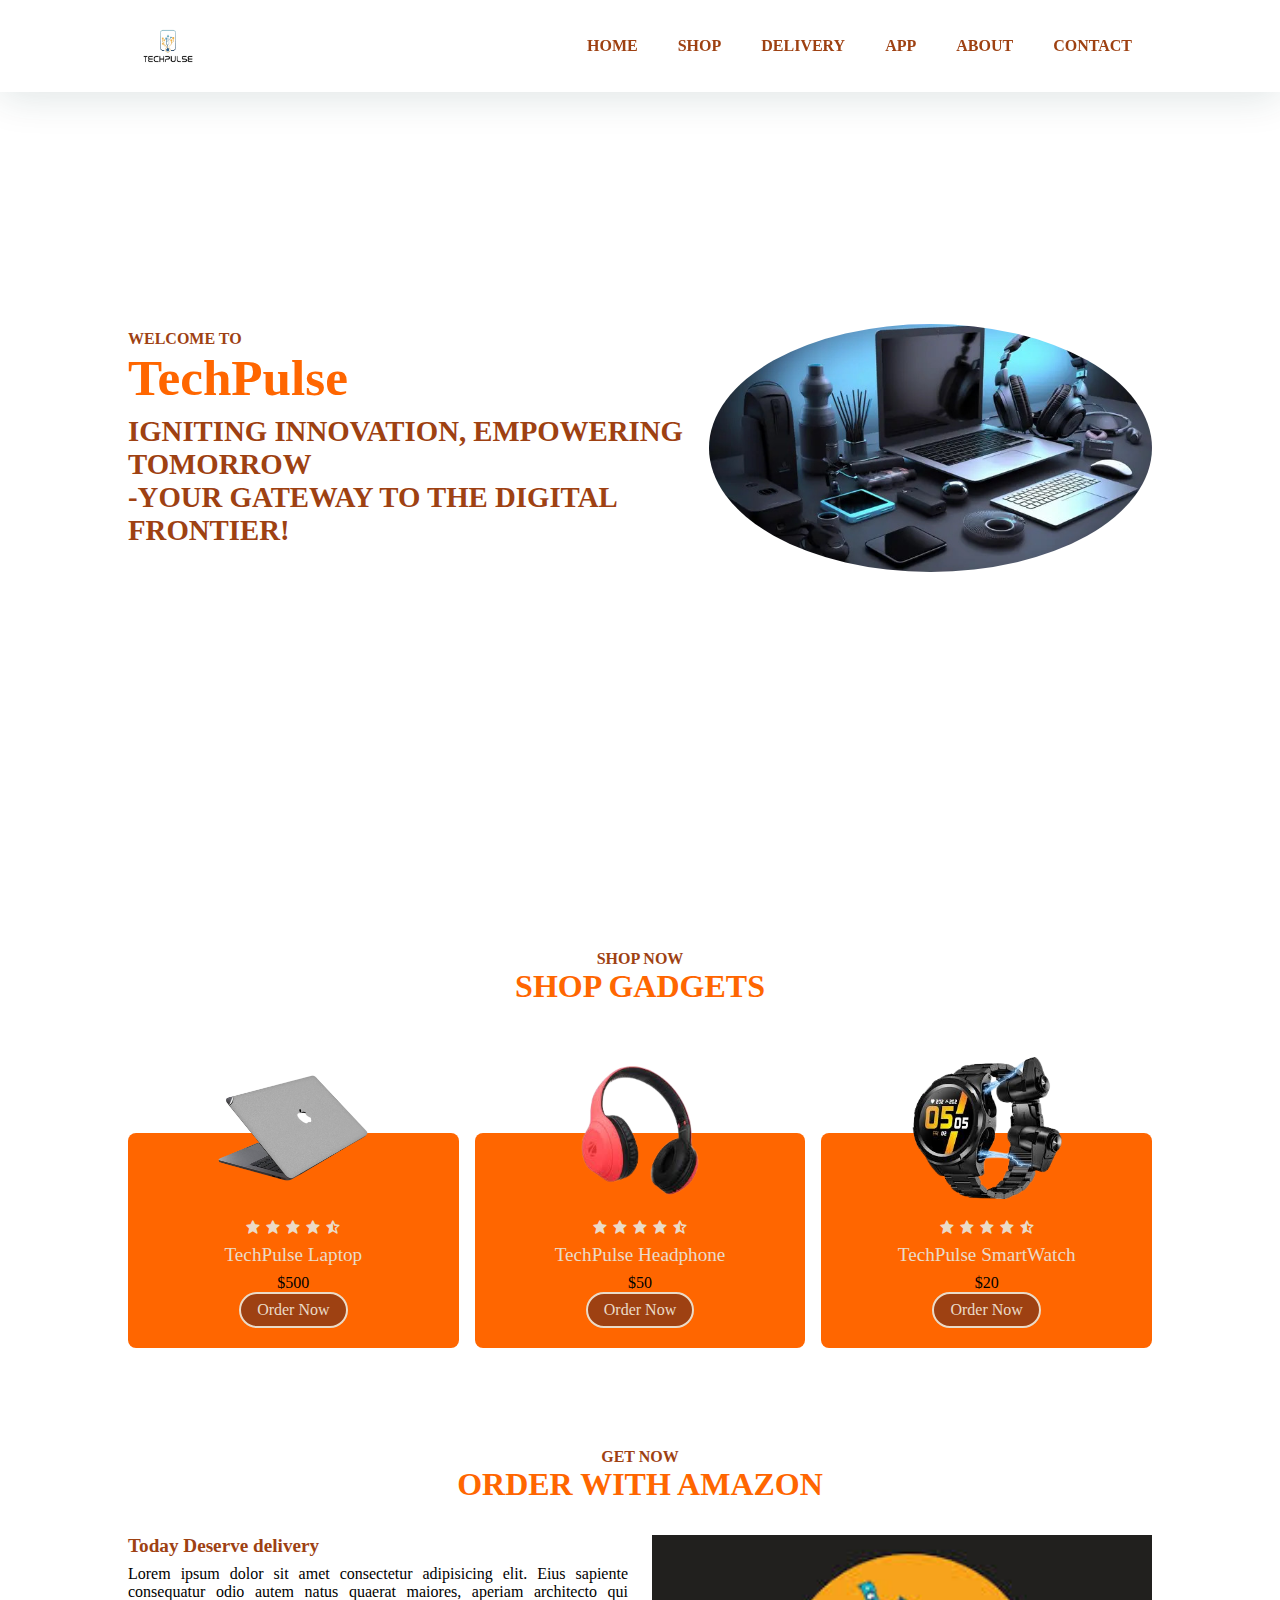
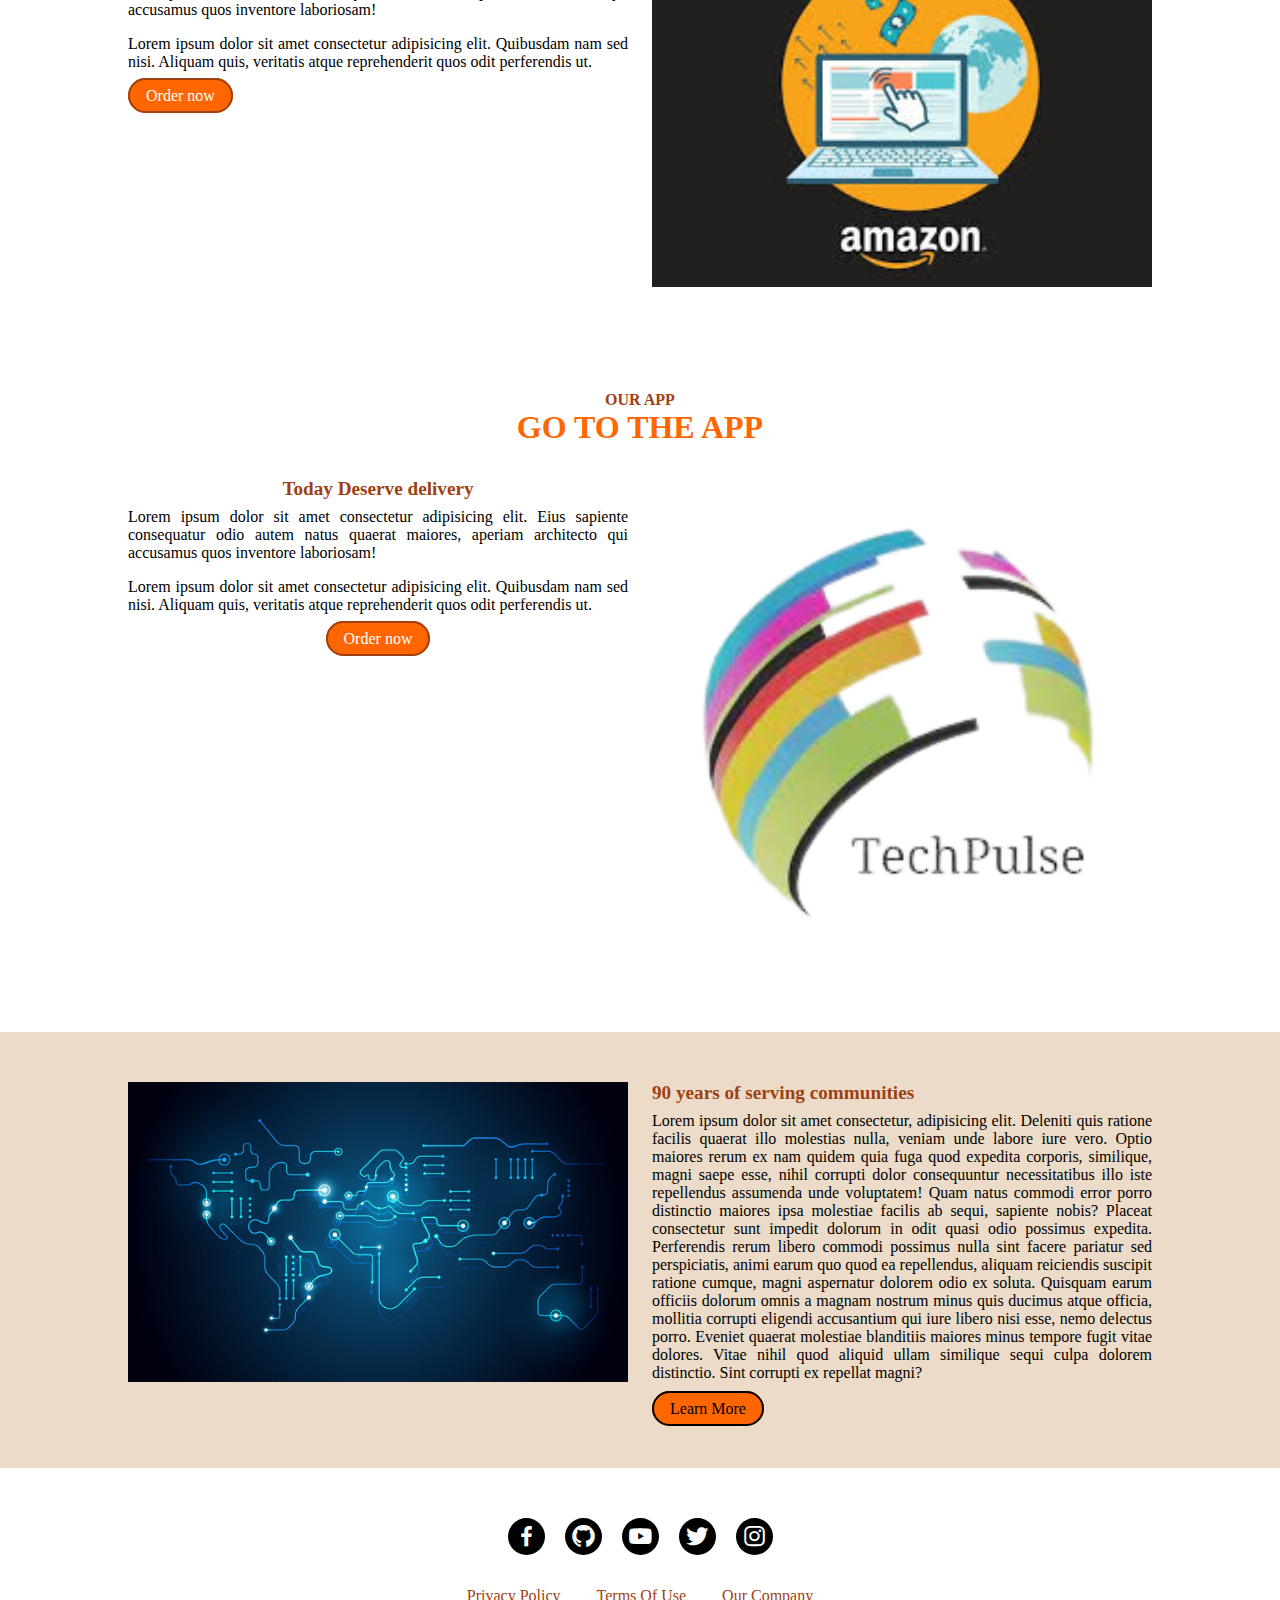
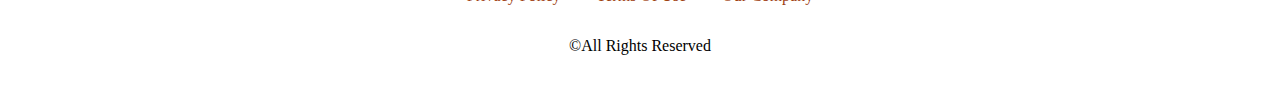
<file: codesoft/2.landingpage/index.html>
<!DOCTYPE html>
<html lang="en">
<head>
    <meta charset="UTF-8">
    <meta name="viewport" content="width=device-width, initial-scale=1.0">
    <title>Landing page </title>
    <link rel="stylesheet" href="style.css">
    <link rel="stylesheet"
     href="https://cdn.jsdelivr.net/npm/boxicons@latest/css/boxicons.min.css">
</head>
<body>
    <!-- header  -->
    <header>
        <a href="https://www.starbucks.in/dashboard"  target="_blank"  class="logo" ><img src="img/logo.png" alt=""></a>
        <div class="bx bx-menu" id="menu-icon"></div>

        
        <ul class="navbar">
            <li><a href="#home">Home</a></li>
            <li><a href="#shop">Shop </a></li>
            <li><a href="#delivery">Delivery</a></li>
            <li><a href="#app">App</a></li>
            <li><a href="#about">About</a></li>
            <li><a href="#contact">Contact</a></li>

        </ul>
    </header>

    <section class="home" id="home">
        <div class="home-text">
            <span>Welcome to </span>
            <h1>TechPulse</h1>
            <h2>Igniting Innovation, Empowering Tomorrow<br>-Your Gateway to the Digital Frontier! </h2>
            
        </div>
        <div class="home-img">
            <img src="img/home.jpg" alt="">
        </div>

    </section>
    <section class="shop" id="shop">
        <div class="heading">
            <span>Shop now </span>
            <h1>Shop Gadgets </h1>
        </div>
        <div class="shop-container">
            <div class="box">
                <div class="box-img">
                    <img src="img/laptop.png" alt="">
                </div>
                <div class="stars">
                    <i class='bx bxs-star'></i>
                    <i class='bx bxs-star'></i>
                    <i class='bx bxs-star'></i>
                    <i class='bx bxs-star'></i>
                    <i class='bx bxs-star-half' ></i>
                </div>
                <h2>TechPulse Laptop</h2>
                <span>$500</span>
                <a href="#" class="btn">Order Now</a>
            </div>
            <div class="box">
                <div class="box-img">
                    <img src="img/headphone.png" alt="">
                </div>
                <div class="stars">
                    <i class='bx bxs-star'></i>
                    <i class='bx bxs-star'></i>
                    <i class='bx bxs-star'></i>
                    <i class='bx bxs-star'></i>
                    <i class='bx bxs-star-half' ></i>
                </div>
                <h2>TechPulse Headphone</h2>
                <span>$50</span>
                <a href="#" class="btn">Order Now</a>
            </div>
            <div class="box">
                <div class="box-img">
                    <img src="img/watch.png" alt="">
                </div>
                <div class="stars">
                    <i class='bx bxs-star'></i>
                    <i class='bx bxs-star'></i>
                    <i class='bx bxs-star'></i>
                    <i class='bx bxs-star'></i>
                    <i class='bx bxs-star-half' ></i>
                </div>
                <h2>TechPulse SmartWatch</h2>
                <span>$20</span>
                <a href="#" class="btn">Order Now</a>
            </div>
        </div>
    </section>

    <!-- delivery -->

    <section class="delivery" id="delivery">
        <div class="heading">
            <span>Get Now </span>
            <h1>Order with Amazon </h1>
        </div>
        <div class="container">
            <div class="delivery-text">
                <h2>Today Deserve delivery</h2>
                <p>Lorem ipsum dolor sit amet consectetur adipisicing elit. Eius sapiente consequatur odio autem natus quaerat maiores, aperiam architecto qui accusamus quos inventore laboriosam!</p>
                <p>Lorem ipsum dolor sit amet consectetur adipisicing elit. Quibusdam nam sed nisi. Aliquam quis, veritatis atque reprehenderit quos odit perferendis ut.</p>
                <a href="" class="btn">Order now</a>
            </div>
            <div class="delivery-img">
                <img src="img/amazon.jpg" alt="">
            </div>
        </div>
    </section>

    <!-- app -->
    <section class="app" id="app">
        <div class="heading">
            <span>Our app</span>
            <h1>Go to the app</h1>
            <div class="container">

            <div class="app-text">
                <h2>Today Deserve delivery</h2>
                <p>Lorem ipsum dolor sit amet consectetur adipisicing elit. Eius sapiente consequatur odio autem natus quaerat maiores, aperiam architecto qui accusamus quos inventore laboriosam!</p>
                <p>Lorem ipsum dolor sit amet consectetur adipisicing elit. Quibusdam nam sed nisi. Aliquam quis, veritatis atque reprehenderit quos odit perferendis ut.</p>
                <a href="#" target="_blank" class="btn">Order now</a>
            </div>
                <div class="app-img">
                    <img src="img/app.png" alt="">
                </div>
            </div>
    </section>

    <!-- about  -->
    <section class="about" id="about">
        <div class="about-img">
            <img src="img/about.jpg" alt="">
        </div>
        <div class="about-text">
            <h2>90 years of serving communities</h2>
            <p>Lorem ipsum dolor sit amet consectetur, adipisicing elit. Deleniti quis ratione facilis quaerat illo molestias nulla, veniam unde labore iure vero. Optio maiores rerum ex nam quidem quia fuga quod expedita corporis, similique, magni saepe esse, nihil corrupti dolor consequuntur necessitatibus illo iste repellendus assumenda unde voluptatem! Quam natus commodi error porro distinctio maiores ipsa molestiae facilis ab sequi, sapiente nobis? Placeat consectetur sunt impedit dolorum in odit quasi odio possimus expedita. Perferendis rerum libero commodi possimus nulla sint facere pariatur sed perspiciatis, animi earum quo quod ea repellendus, aliquam reiciendis suscipit ratione cumque, magni aspernatur dolorem odio ex soluta. Quisquam earum officiis dolorum omnis a magnam nostrum minus quis ducimus atque officia, mollitia corrupti eligendi accusantium qui iure libero nisi esse, nemo delectus porro. Eveniet quaerat molestiae blanditiis maiores minus tempore fugit vitae dolores. Vitae nihil quod aliquid ullam similique sequi culpa dolorem distinctio. Sint corrupti ex repellat magni?</p>
            <a href="#" target="_blank" class="btn">Learn More</a>
        </div>

    </section>


<!-- contact  -->

    <section class="contact" id="contact">
        <div class="social">
            <a href="#"><i class='bx bxl-facebook'></i></a>
            <a href="#"><i class='bx bxl-github'></i></a>
            <a href="#"><i class='bx bxl-youtube'></i></a>
            <a href="#"><i class='bx bxl-twitter'></i></a>
            <a href="#"><i class='bx bxl-instagram'></i></a>
        </div>
        <div class="links">
            <a href="#">Privacy Policy </a>
            <a href="#">Terms Of Use  </a>
            <a href="#">Our Company </a>
        </div>
        <p>&#169;All Rights Reserved</p>
    </section>



    <script src="main.js"></script>
</body>
</html>
</file>
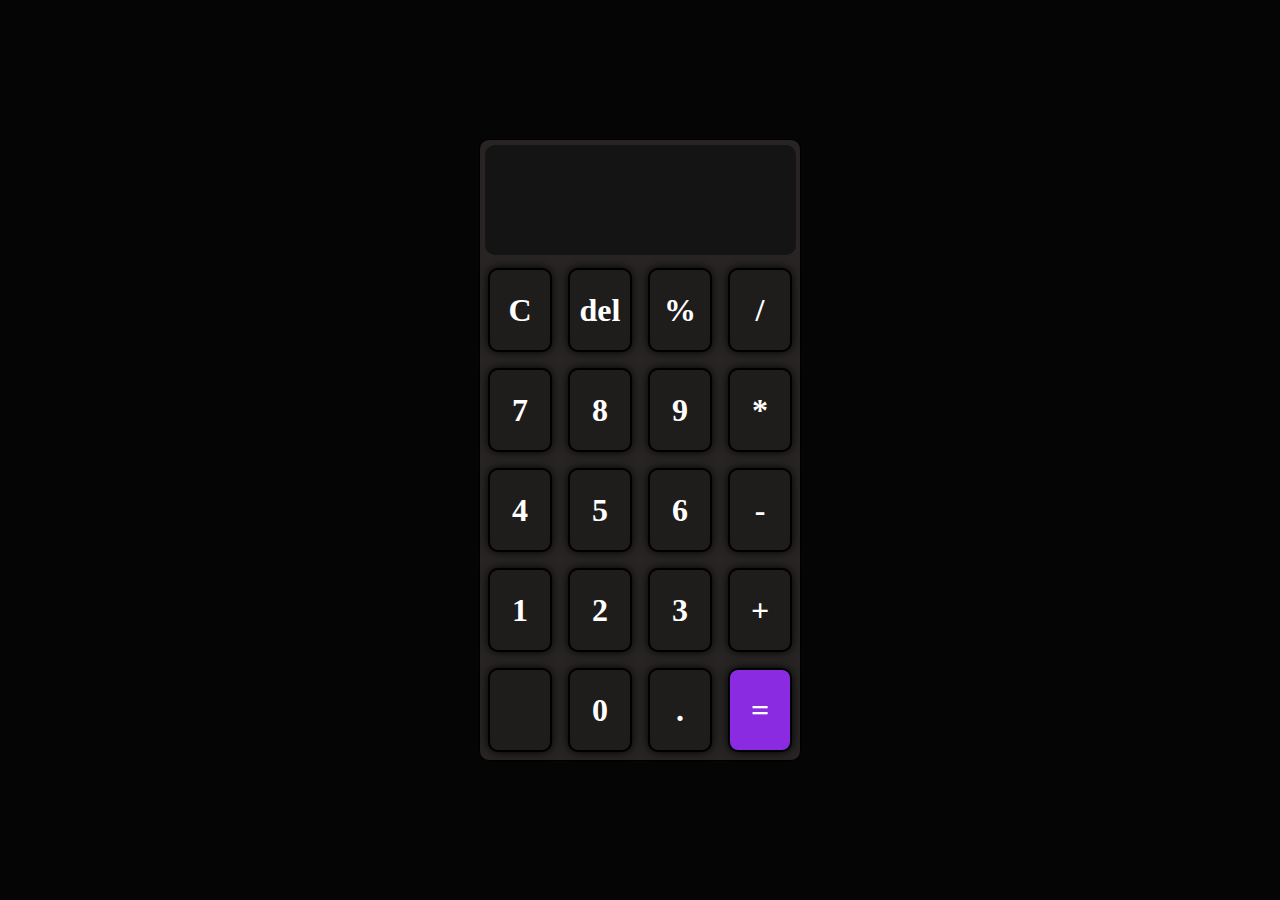
<file: codesoft/3.MyCalculator/index.html>
<!DOCTYPE html>
<html lang="en">
<head>
    <meta charset="UTF-8">
    <meta name="viewport" content="width=device-width, initial-scale=1.0">
    <title>MyCalculator</title>
    <link rel="stylesheet" href="style.css">
</head>
<body>
    
    <div class="container">
        <!-- <h1>Let's Calculate </h1> -->
        <div class="app-body">
            <input type="text " class="input">
            <div class="row1 ">
                <div class="box">C</div>
                <div class="box">del</div>
                <div class="box">%</div>
                <div class="box">/</div>
            </div>
            <div class="row1">
                <div class="box">7</div>
                <div class="box">8</div>
                <div class="box">9</div>
                <div class="box">*</div>
            </div>
            <div class="row1">
                <div class="box">4</div>
                <div class="box">5</div>
                <div class="box">6</div>
                <div class="box">-</div>
            </div>
            <div class="row1">
                <div class="box">1</div>
                <div class="box">2</div>
                <div class="box">3</div>
                <div class="box">+</div>
            </div>
            <div class="row1">
                <div class="box"></div>
                <div class="box">0</div>
                <div class="box">.</div>
                <div class="box equal">=</div>
            </div>
        </div>
    </div>


    <script src="script.js"></script>
</body>
</html>
</file>
<file: codesoft/2.landingpage/style.css>
*{
    margin: 0;
    padding: 0;
    box-sizing: border-box; 
    scroll-padding-top: 2rem;
    text-decoration: none;
    list-style: none;
    scroll-behavior: smooth;
    
}
body::-webkit-scrollbar{
    display: none;
}
:root{
    --main-color:#ff6600;
    --second-color:#9e4112;
}

section{
    padding:50px 10%;
}

*::selection{
    color: #fff;
    background-color: var(--main-color);
}
img{
    width: 100%;
}
header{
    position: fixed;
    width: 100%;
    top: 0;
    right: 0;
    z-index: 1000;
    display: flex;
    align-items: center;
    justify-content: space-between;
    background-color: #fff;
    box-shadow:  0 4px 41px rgb(14 55 54 / 14%);
    padding: 15px 10%;
    transition: 0.2s;
}
.logo{
    display: flex;
    align-items: center;

}
.logo img{
    width: 80px;
}
.navbar{
    display: flex;
}
.navbar a{
    font-size: 1rem;
    padding: 10px 20px ;
    color: var(--second-color);
    font-weight: 600;
    text-transform: uppercase;
}

.navbar a:hover {
    color: var(--main-color);
}

#menu-icon{
    font-size: 24px ;
    cursor: pointer;
    z-index: 1001;
    display: none;
}

/* home  */

.home{
    width: 100%;
    min-height: 100vh;
    display: flex;
    flex-wrap: wrap;
    align-items: center;
    /* background:#ff8397; */
    gap: 1rem;

}
.home-text{
    flex: 2 3 18rem;

}
.home-img{
    flex: 1 1 19rem;
    

}
/* for animation  */
.home-img img{
    animation: animate 3s linear infinite;
    border-radius: 50%;
}
@keyframes animate{
    0%{

        transform:translate(-11px,0);
    }
    50%{
        transform: translate(-0px,-11px);
    }
    100%{
        transform: translate(-11px,0);
    }
}

.home-text span{
    font-size: 1rem;
    text-transform: uppercase;
    font-weight: 600;
    color: var(--second-color);

}
.home-text h1{
    font-size: 3.2rem;
    color: var(--main-color);
    font-weight: bolder;

}
.home-text h2{
    font-size: 1.8rem;
    font-weight: 600;
    color: var(--second-color);
    text-transform: uppercase;
    margin: 0.5rem 0 1.4rem;
}
/* button  */
.btn {
    padding: 7px 16px;
    border: 2px solid var(--second-color);
    border-radius: 20px;
    color: black;
    font-weight: 500;
    background-color: var(--second-color);
    text-align: center;
}
.btn a{
    color: #fff;
}
.btn:hover{
    /* color: black; */
    background: var(--main-color);
}



/* shop section  */
.heading{
    text-align: center;
}
.heading span{
    font-weight: 600;
    font-size: 1rem;
    color: var(--second-color);
    text-transform: uppercase;
}
.heading h1{
    font-size: 2rem;
    font-weight: bolder;
    color: var(--main-color);
    text-transform: uppercase;
}


.shop-container{
    display: flex;
    flex-wrap: wrap;
    gap: 1rem;
    margin-top: 5rem;
}
.shop-container .box{
    flex:1 1 10rem;
    background:var(--main-color);
    padding: 20px;
    display: flex;
    text-align: center;
    flex-direction: column;
    align-items: center;
    margin-top: 3rem;
    border-radius: 0.5rem;

}
.shop-container .box .box-img{
    width: 150px;
    height:150px;
    margin-top: -100px;
}
.shop-container .box .box-img img{
    width: 100%;
    height: 100%;
    object-fit: contain;
    object-position: center;

}
.stars{
    margin: 1rem 0  0.2rem;

}

.shop-container .box .stars .bx{
    color: #ebdbc8;

}
.shop-container .box h2{
    color: #ebdbc8;
    font-size: 1.2rem;
    font-weight: 500;
    margin: 0.2rem  0 0.5rem ;
}
.box .btn{
    border: 2px solid #ebdbc8;
    color: #ebdbc8;
}
.box .btn:hover{
    background:#ebdbc8;
    color: var(--second-color);
}


/* delivery  */
.container{
    display: flex;
    flex-wrap: wrap;
    gap: 1.5rem;
    margin-top: 2rem;
}
.delivery-img , .app-img{
    flex: 1 1 21rem;

}
.delivery-text , .app-text{
    flex: 1 1 21rem;
}
.delivery-text h2 , .app-text h2{
    font-size: 1.2rem;
    color: var(--second-color);

}
.delivery-text p, .app-text p{
    margin: 0.5rem 0 1rem;
    text-align: justify;
    
    
}
.delivery-text .btn , .app-text .btn {
    background-color: var(--main-color);
    color: white;
    

}
.delivery-text .btn:hover , .app-text .btn:hover {
    background-color: #bd2c00;
    color: white;
}
.about{
    display: flex;
    flex-wrap: wrap;
    background-color: #ebdbc8;
    gap: 1.5rem;
}
.about-img{
    flex: 1 1 17rem;
    

}
.about-text{
    flex: 1 1 17rem;
}
.about-text h2{
    font-size: 1.2rem;
    color: var(--second-color);
}
.about-text p{
    margin: 0.5rem 0 1.1rem;
    text-align: justify;
}
.about-text .btn{
    background-color: var(--main-color);
    border: 2px solid black;
    

}
.about-text .btn:hover{
    background-color: var(--second-color);
    color: white;
}
.contact{
    display: flex;
    flex-direction: column;
    align-items: center;
    flex-wrap: wrap;
    gap: 1rem;
}
.social a{
    font-size: 27px;
    margin: 0.5rem;
}
.social a .bx{
    padding: 5px;
    color: #fff;
    background: #000000;
    border-radius: 50%;
}
.social a .bx:hover{
    background-color: var(--main-color);

}

.links{
    margin: 1rem 0 1rem;

}
.links a{
    font-size: 1rem;
    font-weight: 500;
    color: var(--second-color);
    padding: 1rem;
}
.links a:hover{
    background-color: var(--main-color);
}
@media (max-width:1150px){
    header{
        padding:18px 7%;
    }
    section{
        padding:50px 7%;
    }
    .home-text h1{
        font-size:3rem;
    }
    .home-text h2{
        font-size: 1.5rem;
    }

}
@media (max-width:991px){
    header{
        padding:18px 4%;
    }
    section{
        padding:50px 4%;
    }
}
@media (max-width:768px){
    header{
        padding:11px 4%;
    }
    #menu-icon{
        display: initial;


    }
    header .navbar{
        position: absolute;
        top: -500px;
        left: 0;
        right: 0;
        display: flex;
        flex-direction: column;
        background: #fff;
        box-shadow: 0 4px 4px rgb(14 55 54 / 14%);
        border-top: 2px solid var(--main-color);
        transition: 0.2s;
        text-align: left;
    }
    .navbar.active{
        top: 100%;
    }
    .navbar a{
        padding: 1.5rem;
        display: block;
        color: var(--second-color);
    }
    .home-text span{
        font-size: 0.9rem;

    }
    .home-text h1{
        font-size: 2.4rem;
    }
    .home-text h2{
        font-size: 1.2rem;
    }
}
    @media (max-width:768px){
        .home-text{
            padding-top: inherit;

        }
        .shop-container .box{
            margin-top: 6rem;

        }
        .heading h1{
            font-size: 1.5rem;
        }
        .heading span{
            font-size: 0.9rem;
        }
        .delivery-text .btn{
            align-items: center;
            margin-top: 20%;
            margin-left: 35%;
        }
        .about{
            flex-direction: column-reverse;

        }
        .links{
            display: flex;
            flex-direction: column;
        }
    }

@media (max-width:364px){
    .links{
        display: flex;
        flex-direction: column;
    }
}
</file>
<file: codesoft/3.MyCalculator/style.css>
* {
    margin: 0;
    padding: 0;
}

body {
    background-color: rgb(12, 12, 12);
    
}

.container {
    background-color: rgb(5, 5, 5);
    /* border: 1px solid red; */
    width: 100vw;
    height: 100vh;
    display: flex;
    align-items: center;
    justify-content: center;
}
.container h1{
    color: wheat;

}
.app-body {
    border: 1px solid rgb(0, 0, 0);
    background-color: rgb(40, 36, 36);
    border-radius: 10px;
    width: 25vw;
    /* height: 500px; */
}
input{
    text-align: right;
}
.input{
    /* text-align: right; */
    /* float: right; */
    display: flex;
    /* justify-content:flex-end; */
    /* align-items: center; */
    width:94%;
    border-radius: 10px;
    margin: 5px;
    padding: 5px;
    height: 100px;
    border: none;
    font-size: 3rem;
    font-weight: 800;
    color:  rgb(15, 102, 15);
    background-color: rgb(20, 20, 20);
}

.box{
    width:7rem;
    height: 5rem;
    cursor: pointer;
    border-radius: 10px;
    border: 2px solid rgb(0, 0, 0);
    margin: 8px;
    display: flex;
    align-items: center;
    justify-content: center;
    font-size: 2rem;
    font-weight: 700;
    color: white;
    background-color: rgb(31, 28, 28);
    box-shadow: 0px 0px 10px black;
}
.row1{
    display: flex;
}
.equal{
    background-color: blueviolet;
}

@media (min-width:400px) and (max-width:1200px){
    .container{
        display:inline-block;
        
    }
    .app-body{
        width: 400px;
        margin:50px auto;
    }
}
@media (max-width:400px){
    .container{
        display:inline-block;
        background-color: black;
        
    }
    .app-body{
        width: 100%;
        height: 100%;
        /* margin:50px auto; */
    }
    .box{
        margin: 0px;
    }
}
</file>
